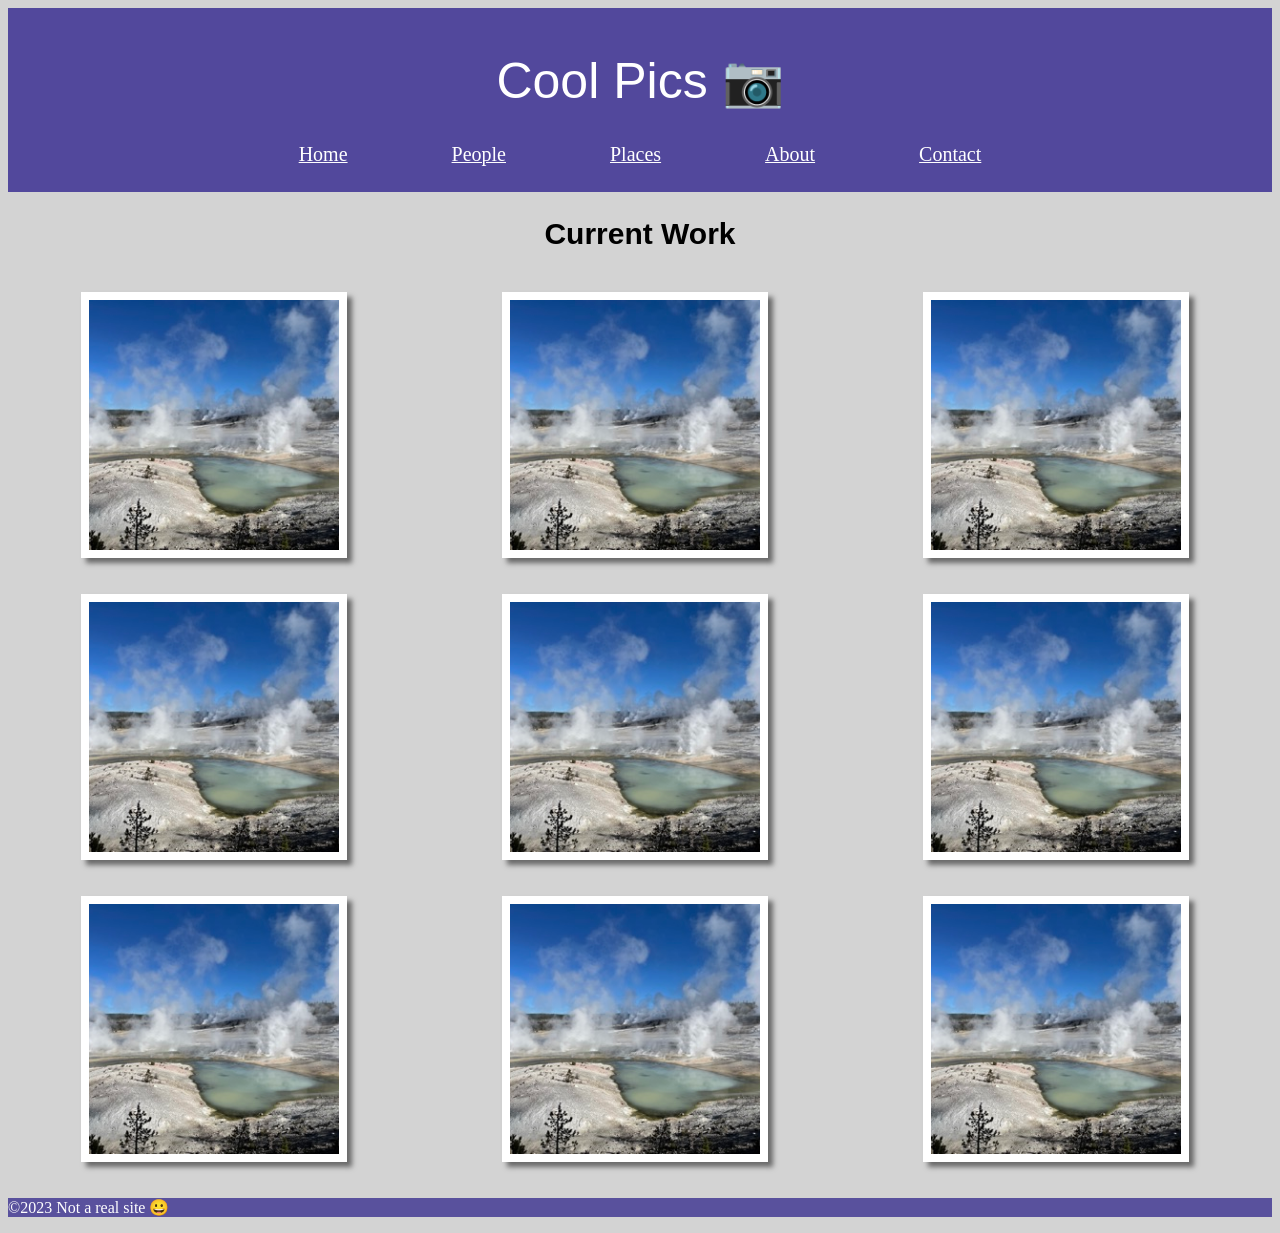
<file: coolpics/index.html>
<!DOCTYPE html>
<html lang="en">
  <head>
    <meta charset="UTF-8" />
    <meta name="viewport" content="width=device-width, initial-scale=1.0" />
    <title>Cool Pics</title>
    <meta name="author" content="Landon Edwards"/>
    <meta name="description" content="This is a page that will act as a photography gallery."/>
    <link rel="stylesheet" href="coolpics.css" />
    <script src="coolpics.js" defer></script>
  </head>
  
  <body>
    <header>
        <h1>Cool Pics 📷</h1>
        <button class="menu-button">Menu</button>
        <nav class="menu">
            <ul>
                <li><a href="">Home</a></li>
                <li><a href="">People</a></li>
                <li><a href="">Places</a></li>
                <li><a href="">About</a></li>
                <li><a href="">Contact</a></li>
            </ul>
        </nav>
    </header>
    <main>
        <h2>Current Work</h2>

        <section class="gallery">
            <figure>
                <img src="norris-sm.jpeg" alt="picture">
            </figure>

            <figure>
                <img src="norris-sm.jpeg" alt="picture">
            </figure>

            <figure>
                <img src="norris-sm.jpeg" alt="picture">
            </figure>

            <figure>
                <img src="norris-sm.jpeg" alt="picture">
            </figure>

            <figure>
                <img src="norris-sm.jpeg" alt="picture">
            </figure>

            <figure>
                <img src="norris-sm.jpeg" alt="picture">
            </figure>

            <figure>
                <img src="norris-sm.jpeg" alt="picture">
            </figure>

            <figure>
                <img src="norris-sm.jpeg" alt="picture">
            </figure>

            <figure>
                <img src="norris-sm.jpeg" alt="picture">
            </figure>
        </section>
    </main>
    <footer>
        <p>©2023 Not a real site 😀</p>
    </footer>
  </body>
</html>
</file>
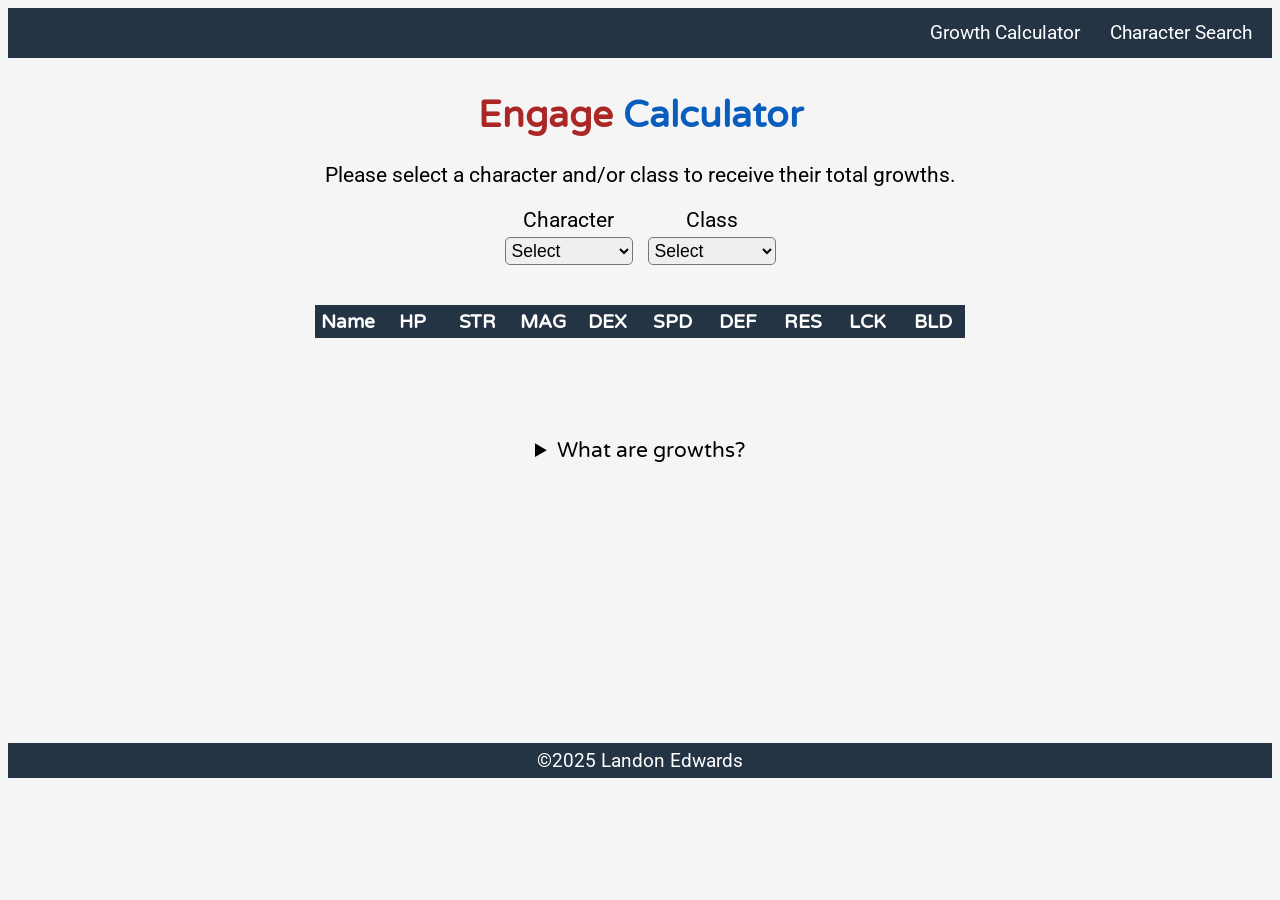
<file: engagecalc/index.html>
<!DOCTYPE html>
<html lang="en">
  <head>
    <meta charset="UTF-8" />
    <meta name="viewport" content="width=device-width, initial-scale=1.0" />
    <title>Engage Growth Calculator</title>
    <meta name="author" content="Landon Edwards" />
    <meta
      name="description"
      content="This page will help you calculate the growths of your chosen character and class in the game, Fire Emblem Engage."
    />
    <link rel="icon" href="images/engraving-imgs/engrave-lyn.png" />
    <link rel="stylesheet" href="styles/engage.css" />
    <script src="engage.js" defer></script>
  </head>
  <body>
    <header>
      <div class="menuButtonContainer">
        <button class="menuButton">Menu</button>
      </div>
      <nav>
        <ul class="mainNav">
          <li><a href="index.html">Growth Calculator</a></li>
          <li><a href="charsearch.html">Character Search</a></li>
        </ul>
      </nav>
    </header>

    <main>
      <h1>
        <span class="redText">Engage</span>
        <span class="blueText">Calculator</span>
      </h1>

      <p class="instructions">
        Please select a character and/or class to receive their total growths.
      </p>

      <div class="dropdownContainer">
        <div class="characterDropdown">
          <label for="charSelect">Character</label>
          <select id="charSelect" name="charSelect">
            <option value="">Select</option>
          </select>
        </div>

        <div class="classDropdown">
          <label for="classSelect">Class</label>
          <select id="classSelect" name="classSelect">
            <option value="">Select</option>
          </select>
        </div>
      </div>

      <div class="weaponSection">
        <div class="weaponContainer"></div>
      </div>

      <div class="tableContainer">
        <table>
          <thead>
            <tr>
              <th>Name</th>
              <th>HP</th>
              <th>STR</th>
              <th>MAG</th>
              <th>DEX</th>
              <th>SPD</th>
              <th>DEF</th>
              <th>RES</th>
              <th>LCK</th>
              <th>BLD</th>
            </tr>
          </thead>
          <tbody class="growths"></tbody>
        </table>
      </div>

      <div class="infoParagraph">
        <details>
          <summary>What are growths?</summary>
          <p class="growthDescription">
            Each character has a chance to increase one of their stats when they
            level up; this is called a growth. Classes also have their own
            respective growths. These are added to a character's base growths if
            they belong to that class. This calculator will help you determine
            what classes to put your units into. Generally speaking, a growth of
            over 50% in a key stat (such as STR/MAG, DEF/RES, or SPD) is
            considered to be good. A 50% growth in a stat means that, on
            average, the character will increase that stat by one every two
            level ups. However, key stats vary based on the class and its role
            in your army.
          </p>
        </details>
      </div>
    </main>

    <footer>
      <div class="footerContainer">
        <p>©2025 Landon Edwards</p>
      </div>
    </footer>
  </body>
</html>
</file>
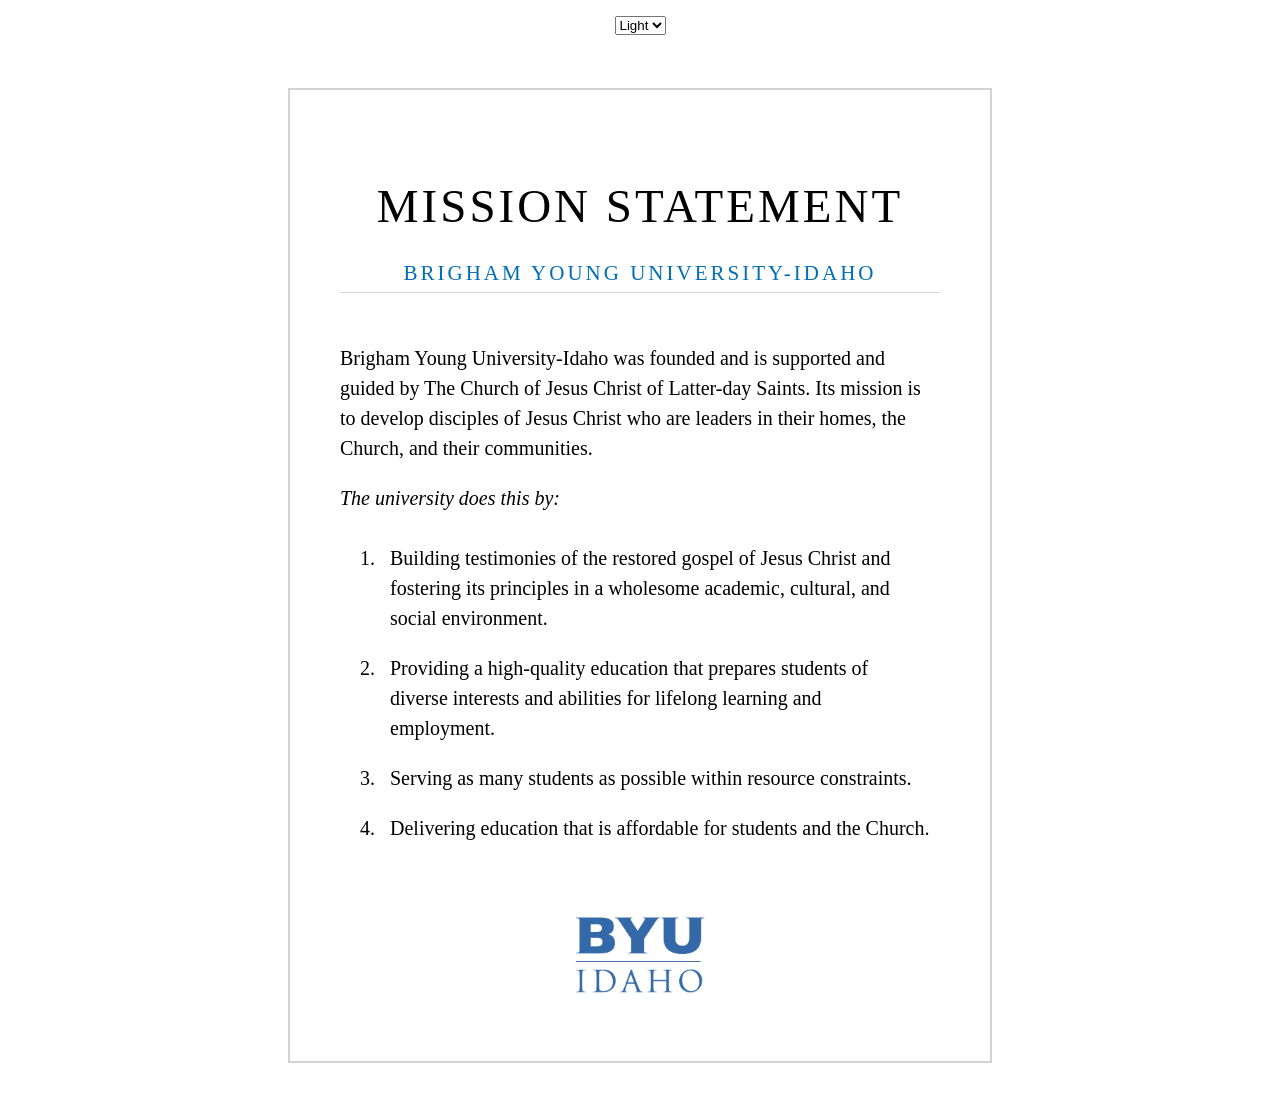
<file: mission/index.html>
<!DOCTYPE html>
<html lang="en">

<head>
    <meta charset="UTF-8">
    <meta name="viewport" content="width=device-width, initial-scale=1.0">
    <title>Mission Statement</title>
    <meta name="author" content="Landon Edwards">
    <meta name="description" content="This is an attempt to model the presentation of BYUI's Mission Statement.">
    <link rel="stylesheet" href="mission-styles/styles.css">
    <script src="mission.js" defer></script>
</head>

<body>
    <select>
        <option value="light">Light</option>
        <option value="dark">Dark</option>
    </select>
    <div class="body-content">
        <header>
            <h1>MISSION STATEMENT</h1>
            <h2>BRIGHAM YOUNG UNIVERSITY-IDAHO<h2>
        </header>
        <main>

            <div class="main-p">
                <p>
                    Brigham Young University-Idaho was founded and is supported and guided by The Church of Jesus Christ
                    of Latter-day Saints. Its mission is to develop disciples of Jesus Christ who are leaders in their
                    homes, the Church, and their communities.
                </p>

                <p>
                    <em>The university does this by:</em>
                </p>
            </div>

            <ol>
                <li>
                    Building testimonies of the restored gospel of Jesus Christ and fostering its principles in a
                    wholesome
                    academic, cultural, and social environment.
                </li>

                <li>
                    Providing a high-quality education that prepares students of
                    diverse interests and abilities for lifelong learning and employment.
                </li>

                <li>
                    Serving as many students as possible within resource constraints.
                </li>

                <li>
                    Delivering education that is affordable for students and the Church.
                </li>
            </ol>
        </main>
        <footer>
            <img src="byui-logo_blue.webp" alt="BYUI logo" class="logo" />
        </footer>
    </div>
</body>

</html>
</file>
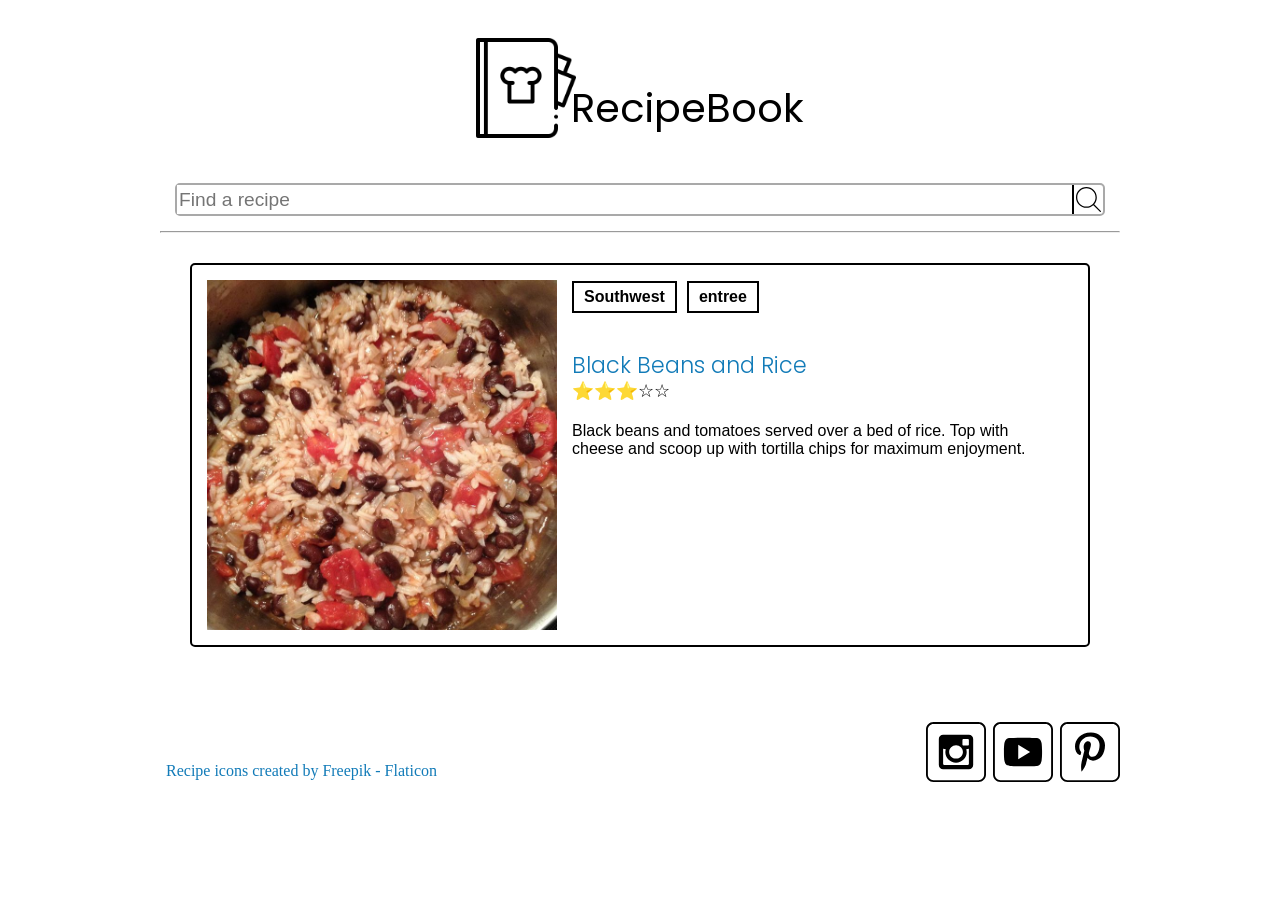
<file: recipes/index.html>
<!DOCTYPE html>
<html lang="en">
  <head>
    <meta charset="UTF-8" />
    <meta name="viewport" content="width=device-width, initial-scale=1.0" />
    <title>Recipe Book</title>
    <meta name="author" content="Landon Edwards" />
    <meta name="description" content="This is a page for recipes." />
    <link rel="icon" href="favicon.png" />
    <link rel="stylesheet" href="recipes.css" />
    <script src="main.js" defer></script>
    <meta property="og:title" content="Recipe Book" />
    <meta property="og:type" content="website" />
    <meta property="og:description" content="This is a page for recipes." />
    <meta property="og:image" content="images/apple-crisp.jpg" />
    <meta
      property="og:url"
      content="https://landonedwards.github.io/wdd131/recipes/"
    />
    <meta name="twitter:card" content="summary_large_image" />
  </head>
  <body>
    <div class="body-container">
      <header>
        <div class="title">
          <img src="images/recipe-book.png" alt="recipe book" />
          <h1>RecipeBook</h1>
        </div>
      </header>
      <main>
        <form action="#" method="post" id="rb">
          <div class="searchContainer">
            <label for="searchBox">Search</label>
            <input
              id="searchBox"
              name="user-search"
              type="text"
              placeholder="Find a recipe"
            />
            <img src="images/search.svg" alt="search icon" id="search-icon" />
          </div>
        </form>

        <hr />

        <div class="recipe">
          <!-- <img src="images/apple-crisp.jpg" alt="image of an apple crisp" />

          <div class="recipe-details">
            <p class="tags">dessert</p>

            <h2 class="recipe-name">Apple Crisp</h2>

            <span
              class="rating"
              role="img"
              aria-label="Rating: 4 out of 5 stars"
            >
              <span aria-hidden="true" class="icon-star">⭐</span>
              <span aria-hidden="true" class="icon-star">⭐</span>
              <span aria-hidden="true" class="icon-star">⭐</span>
              <span aria-hidden="true" class="icon-star-empty">⭐</span>
              <span aria-hidden="true" class="icon-star-empty">☆</span>
            </span>

            <p class="recipe-description">
              This apple crisp recipe is a simple yet delicious fall dessert
              that's great served warm with vanilla ice cream.
            </p> 
          </div> -->
        </div>
      </main>
      <footer>
        <div class="links">
          <div class="social">
            <!-- Social media icons provided under CC from https://www.iconfinder.com/AlfredoCreates  -->
            <a href="#"
              ><img src="images/instagram_icon.svg" alt="instagram icon"
            /></a>
            <a href="#"
              ><img src="images/youtube_icon.svg" alt="youtube icon"
            /></a>
            <a href="#"
              ><img src="images/pinterest_icon.svg" alt="pinterest icon"
            /></a>
          </div>

          <div class="flaticon">
            <a
              href="https://www.flaticon.com/free-icons/recipe"
              title="recipe icons"
              >Recipe icons created by Freepik - Flaticon</a
            >
          </div>
        </div>
      </footer>
    </div>
  </body>
</html>
</file>
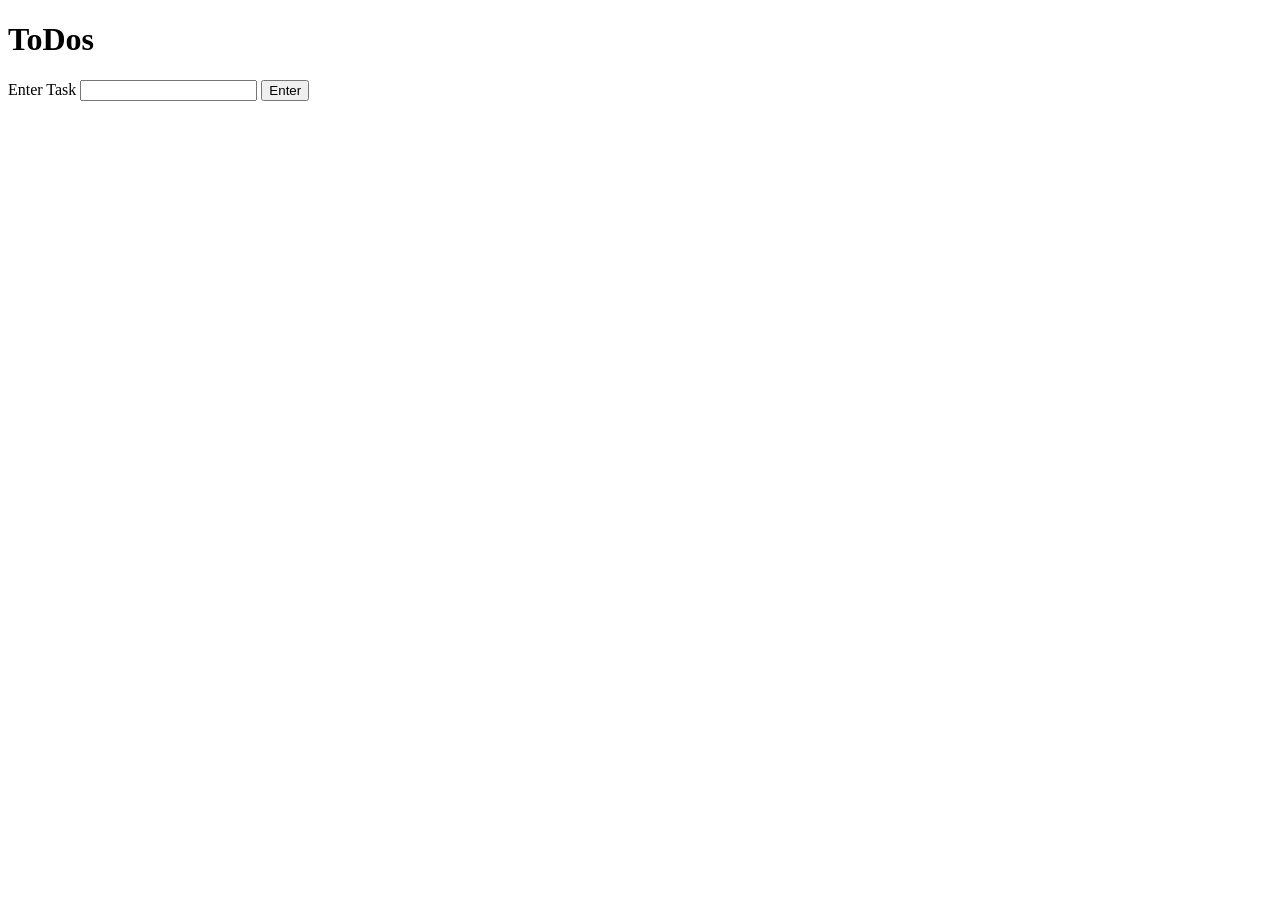
<file: events.html>
<!-- events.html -->
<!DOCTYPE html>
<html lang="en">
  <head>
    <meta charset="UTF-8" />
    <meta http-equiv="X-UA-Compatible" content="IE=edge" />
    <meta name="viewport" content="width=device-width, initial-scale=1.0" />
    <title>Events practice: ToDos</title>
    <style>
      .todos {
        width: 300px;
      }
      .todos > li {
        display: flex;
        justify-content: space-between;
        align-items: center;
        border: 1px solid;
        padding: 0.5em;
      }
      .todos p {
        margin: 0;
      }
      .todos span {
        cursor: pointer;
      }
      .strike {
        text-decoration: line-through;
        color: gray;
      }
    </style>
  </head>
  <body>
    <h1>ToDos</h1>
    <section>
      <label for="todo">Enter Task</label>
      <input name="todo" id="todo" />
      <button id="submitTask">Enter</button>
    </section>
    <ul id="todoList" class="todos"></ul>
    <script src="events.js"></script>
  </body>
</html>
</file>
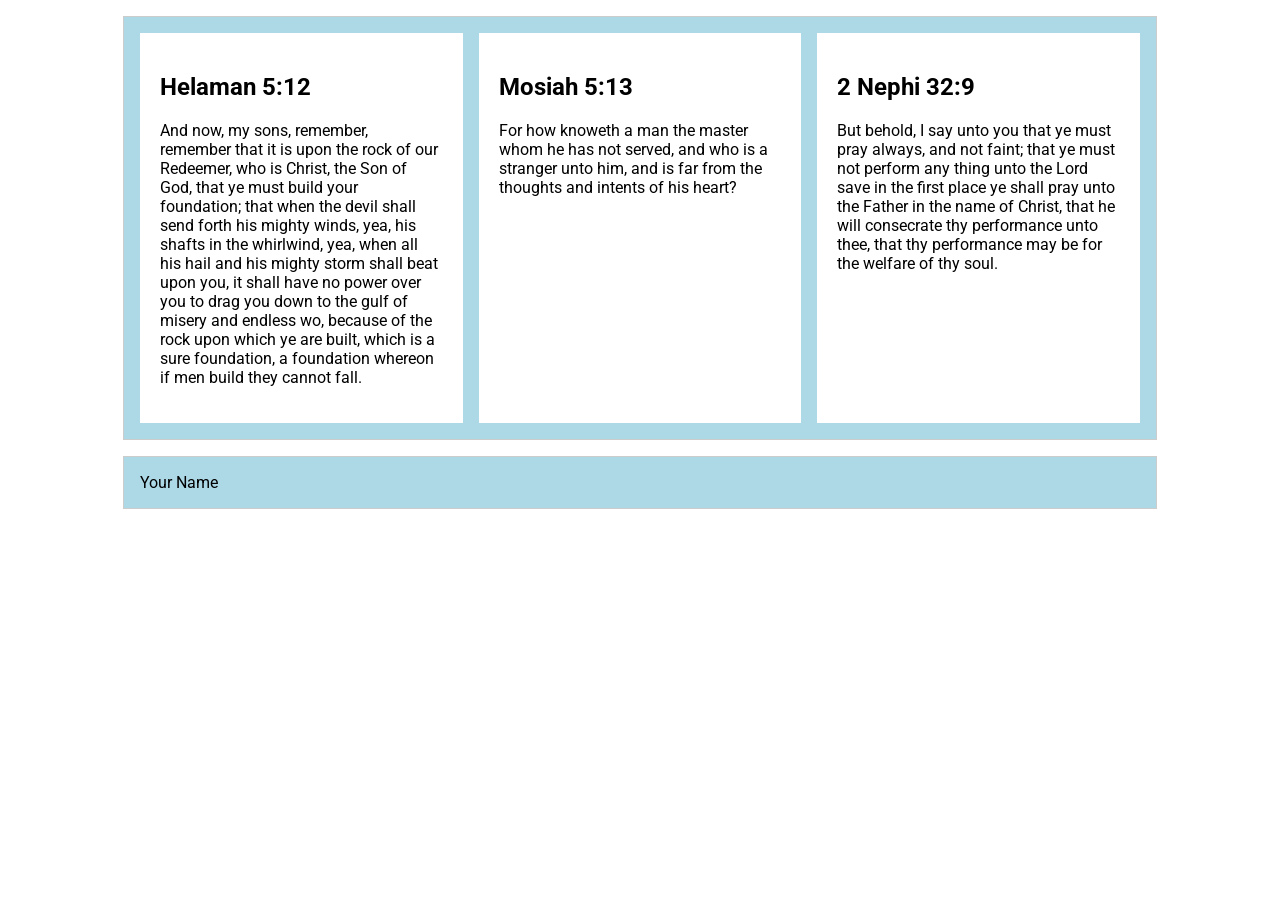
<file: w03-ponder.html>
<!DOCTYPE html>
<html lang="en">
  <head>
    <meta charset="UTF-8" />
    <meta name="viewport" content="width=device-width, initial-scale=1.0" />
    <title>Media Queries</title>
    <link href="media-query.css" rel="stylesheet" />
  </head>
  <body>
    <header>
      <h1>Media Query Example</h1>
    </header>
    <main>
      <section>
        <h2>Helaman 5:12</h2>
        <p>
          And now, my sons, remember, remember that it is upon the rock of our
          Redeemer, who is Christ, the Son of God, that ye must build your
          foundation; that when the devil shall send forth his mighty winds,
          yea, his shafts in the whirlwind, yea, when all his hail and his
          mighty storm shall beat upon you, it shall have no power over you to
          drag you down to the gulf of misery and endless wo, because of the
          rock upon which ye are built, which is a sure foundation, a foundation
          whereon if men build they cannot fall.
        </p>
      </section>
      <section>
        <h2>Mosiah 5:13</h2>
        <p>
          For how knoweth a man the master whom he has not served, and who is a
          stranger unto him, and is far from the thoughts and intents of his
          heart?
        </p>
      </section>
      <section>
        <h2>2 Nephi 32:9</h2>
        <p>
          But behold, I say unto you that ye must pray always, and not faint;
          that ye must not perform any thing unto the Lord save in the first
          place ye shall pray unto the Father in the name of Christ, that he
          will consecrate thy performance unto thee, that thy performance may be
          for the welfare of thy soul.
        </p>
      </section>
    </main>
    <footer>Your Name</footer>
  </body>
</html>
</file>
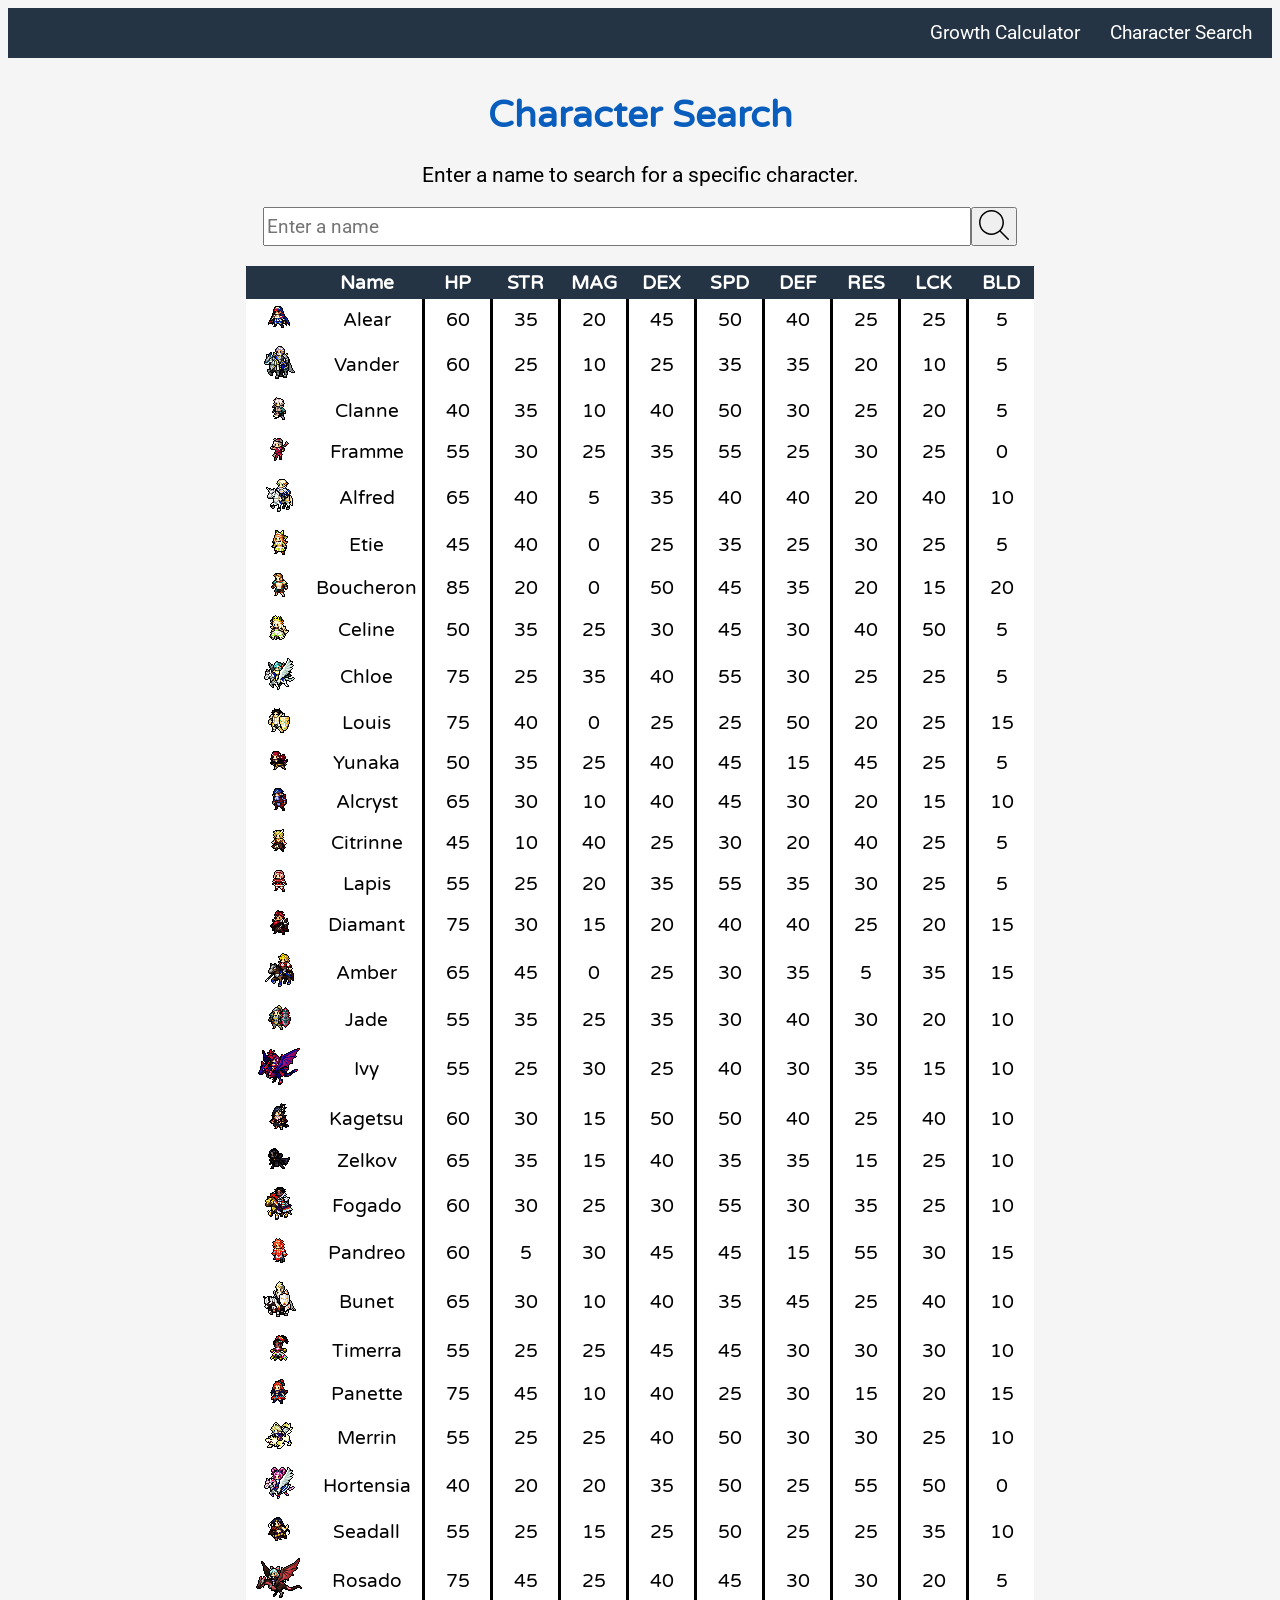
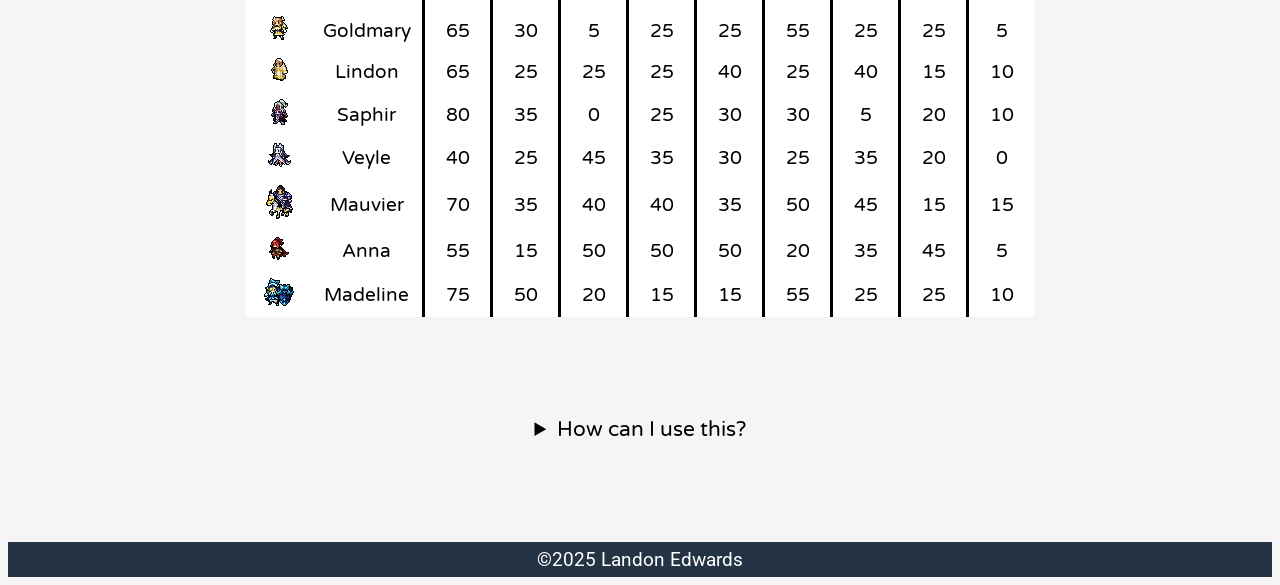
<file: engagecalc/charsearch.html>
<!DOCTYPE html>
<html lang="en">
  <head>
    <meta charset="UTF-8" />
    <meta name="viewport" content="width=device-width, initial-scale=1.0" />
    <title>Engage Character Search</title>
    <meta name="author" content="Landon Edwards" />
    <meta
      name="description"
      content="This page allows you to search for any playable character in Fire Emblem Engage."
    />
    <link rel="icon" href="images/engraving-imgs/engrave-leif.png" />
    <link rel="stylesheet" href="styles/engage.css" />
    <script src="engage.js" defer></script>
  </head>
  <body>
    <header>
      <div class="menuButtonContainer">
        <button class="menuButton">Menu</button>
      </div>
      <nav>
        <ul class="mainNav">
          <li><a href="index.html">Growth Calculator</a></li>
          <li><a href="charsearch.html">Character Search</a></li>
        </ul>
      </nav>
    </header>

    <main>
      <h1><span class="blueText">Character Search</span></h1>
      <p class="searchInstructions">
        Enter a name to search for a specific character.
      </p>

      <div class="searchContainer">
        <label for="searchBox"></label>
        <input
          id="searchBox"
          name="user-search"
          type="text"
          placeholder="Enter a name"
        />
        <button>
          <img src="images/search.svg" alt="search icon" id="searchIcon" />
        </button>
      </div>

      <div class="tableContainer">
        <table>
          <thead>
            <tr>
              <th></th>
              <th>Name</th>
              <th>HP</th>
              <th>STR</th>
              <th>MAG</th>
              <th>DEX</th>
              <th>SPD</th>
              <th>DEF</th>
              <th>RES</th>
              <th>LCK</th>
              <th>BLD</th>
            </tr>
          </thead>
          <tbody class="growths"></tbody>
        </table>
      </div>

      <div class="infoParagraph">
        <details>
          <summary>How can I use this?</summary>
          <p class="searchDescription">
            You can use this page to view and search for any of the playable characters in Fire Emblem Engage. 
            Even if you don't know their whole name, other characters will automatically be filtered out 
            as you add letters to your search. Characters are returned in alphabetical order. On the far 
            left is each character's unique sprite as it appears in-game.
          </p>
        </details>
    </main>
    <footer>
      <div class="footerSearchContainer">
        <p>©2025 Landon Edwards</p>
      </div>
    </footer>
  </body>
</html>
</file>
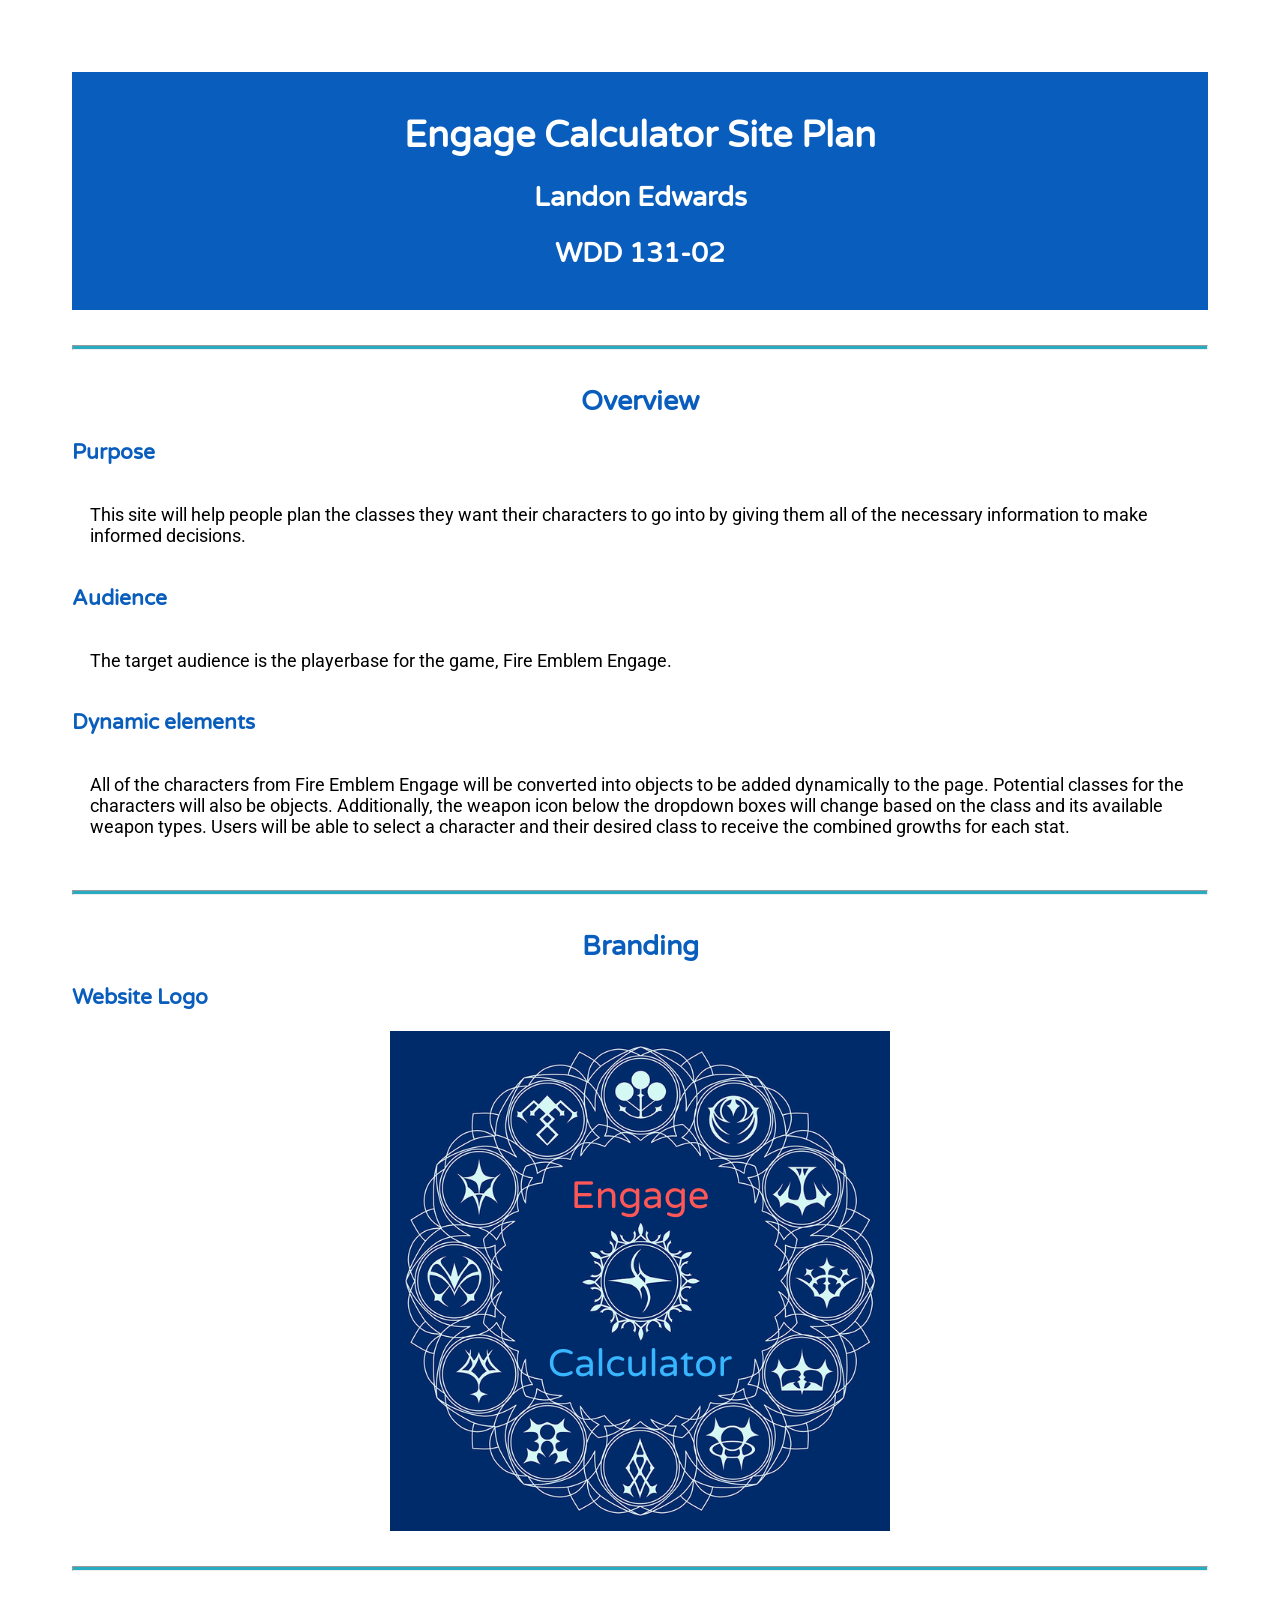
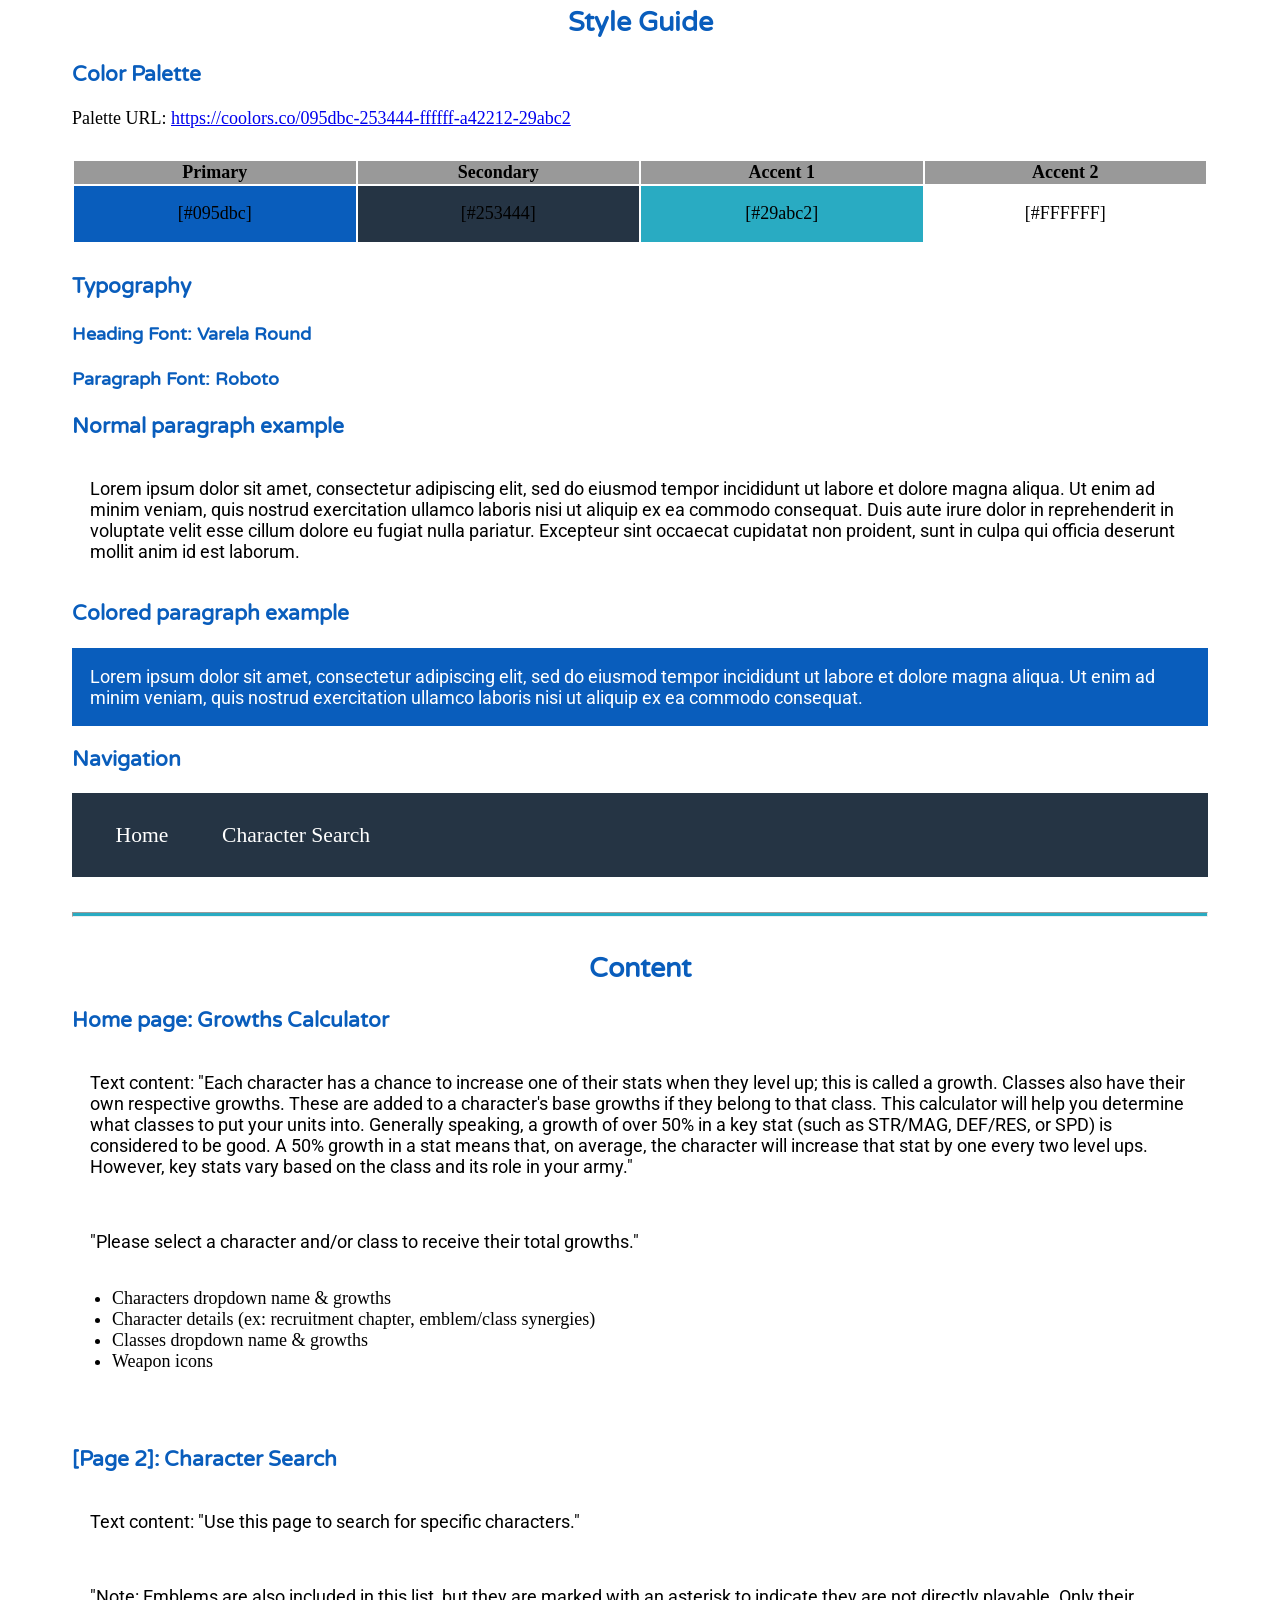
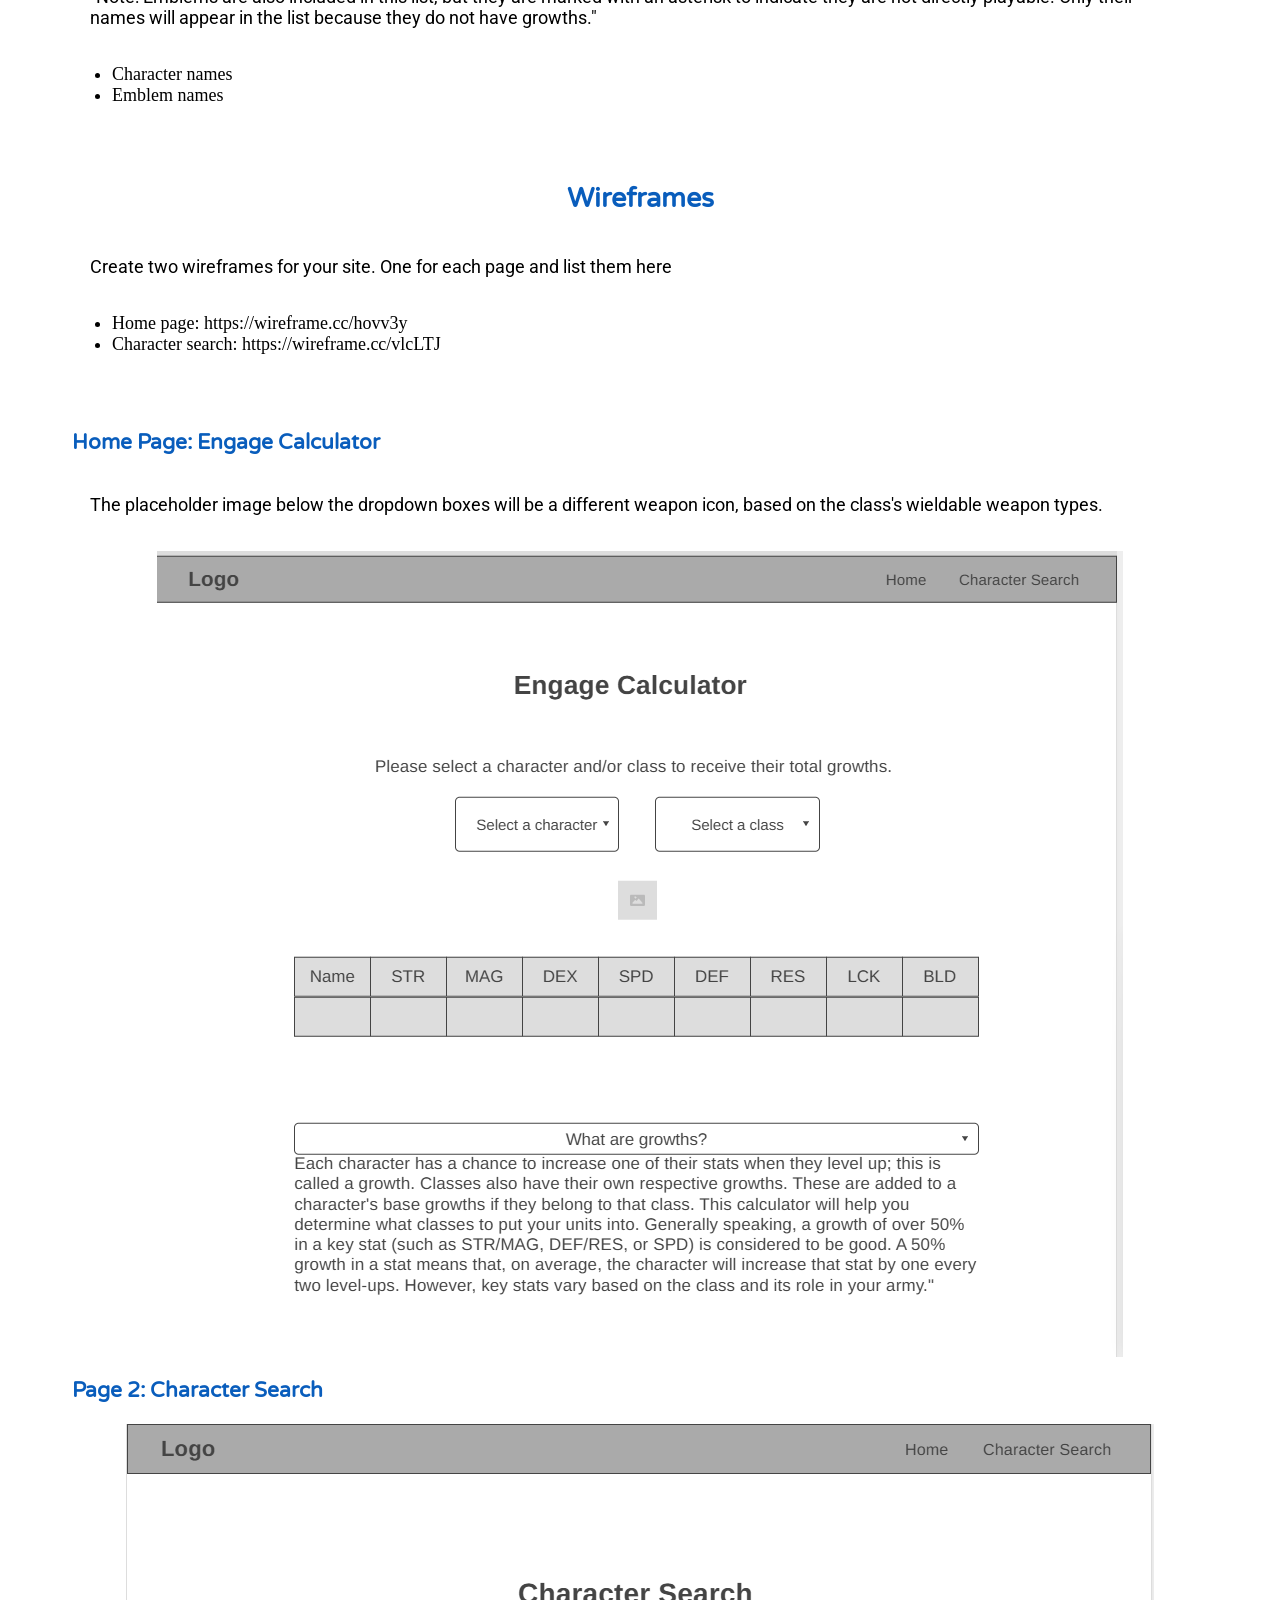
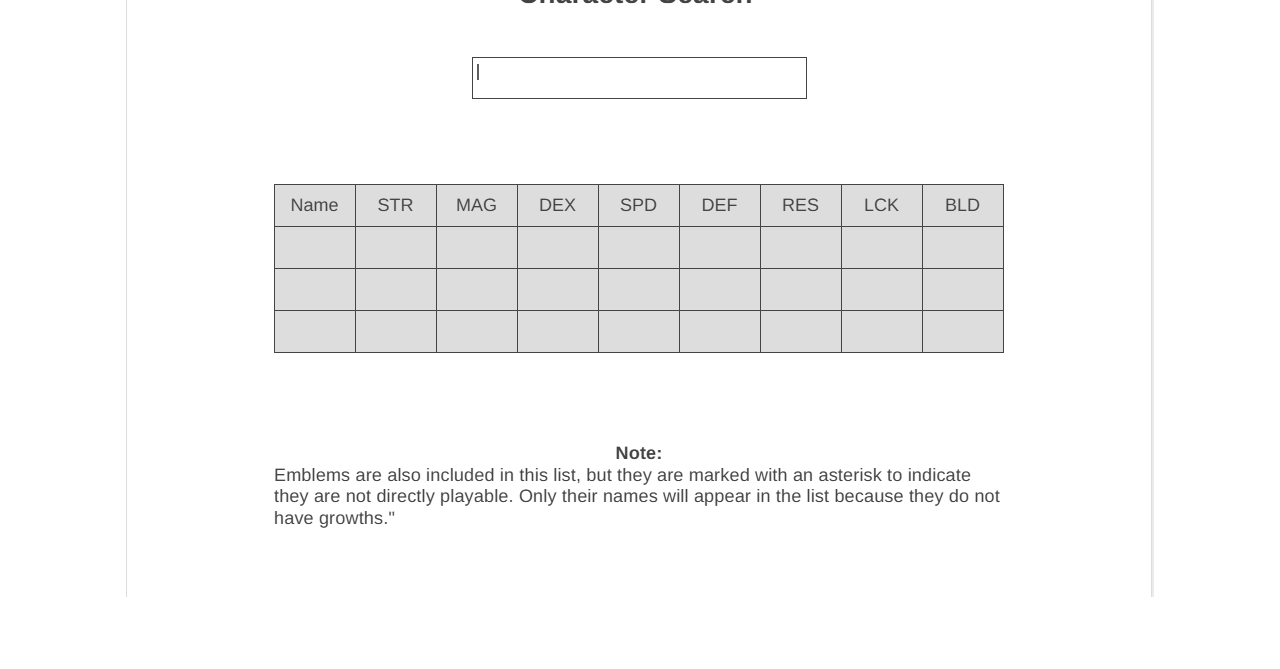
<file: engagecalc/site-plan.html>
<!DOCTYPE html>
<html lang="en-us">
  <head>
    <meta charset="utf-8" />
    <title>Site Plan</title>
    <link type="text/css" rel="stylesheet" href="styles/site-plan.css" />
  </head>

  <body>
    <header>
      <h1>Engage Calculator Site Plan</h1>
      <h2>Landon Edwards</h2>
      <h2>WDD 131-02</h2>
      <!-- In the header above, add the name or your site, your name and class number. For example if you are in section 3 you would put WDD 131.03 -->
    </header>
    <main>
      <!-- ------------------------Steps 2-3------------------------------ -->
      <hr />
      <h2>Overview</h2>
      <h3>Purpose</h3>
      <p>
        This site will help people plan the classes they want their characters
        to go into by giving them all of the necessary information to make
        informed decisions.
      </p>

      <h3>Audience</h3>
      <p>
        The target audience is the playerbase for the game, Fire Emblem Engage.
      </p>

      <h3>Dynamic elements</h3>
      <p>
        All of the characters from Fire Emblem Engage will be converted into
        objects to be added dynamically to the page. Potential classes for the
        characters will also be objects. Additionally, the weapon icon below the 
        dropdown boxes will change based on the class and its available weapon types.
        Users will be able to select a character and their desired class to receive 
        the combined growths for each stat.
      </p>

      <hr />
      <h2>Branding</h2>
      <h3>Website Logo</h3>
      <img src="images/engage-logo.png" alt="Logo image" />
      <hr />
      <h2>Style Guide</h2>

      <!-- ------------------------Steps 4-8------------------------------ -->

      <h3>Color Palette</h3>
      <!--  The colors you choose for a website are one of the most important decisions you will make. Follow the instructions on the activity in iLearn then return and replace the color codes below with the hex color codes (the 6 digit numbers that show at the bottom of each color) for the colors you have chosen below.  You should have at least 2 colors but do not have to fill in all 4 if you do not need them.  -->

      <!-- Copy and paste the URL to your finished palette below Make sure to paste it into both spots -->
      Palette URL:
      <a
        href="https://coolors.co/095dbc-253444-ffffff-a42212-29abc2"
        target="_blank"
        >https://coolors.co/095dbc-253444-ffffff-a42212-29abc2</a
      >

      <table class="colors">
        <tbody>
          <tr>
            <th>Primary</th>
            <th>Secondary</th>
            <th>Accent 1</th>
            <th>Accent 2</th>
          </tr>
          <!-- Replace the numbers in the boxes below with your hex color codes. Then switch to the site-plan.css file and change your colors there as well. -->
          <tr>
            <td class="primary">[#095dbc]</td>
            <td class="secondary">[#253444]</td>
            <td class="accent1">[#29abc2]</td>
            <td class="accent2">[#FFFFFF]</td>
          </tr>
        </tbody>
      </table>

      <!-- ------------------------Step 9------------------------------ -->

      <h3>Typography</h3>
      <!-- Choose a font for your paragraphs (body copy) and headlines. What font(s) have you chosen? Why did you choose what you did?  Make sure to review the list of web safe fonts at W3Schools.org as a starting point.  Think also about which of your colors above you might use for background and font colors. -->

      <h4>
        Heading Font: Varela Round
      </h4>
      <h4>
        Paragraph Font: Roboto
      </h4>
      <h3>Normal paragraph example</h3>
      <p>
        Lorem ipsum dolor sit amet, consectetur adipiscing elit, sed do eiusmod
        tempor incididunt ut labore et dolore magna aliqua. Ut enim ad minim
        veniam, quis nostrud exercitation ullamco laboris nisi ut aliquip ex ea
        commodo consequat. Duis aute irure dolor in reprehenderit in voluptate
        velit esse cillum dolore eu fugiat nulla pariatur. Excepteur sint
        occaecat cupidatat non proident, sunt in culpa qui officia deserunt
        mollit anim id est laborum.
      </p>
      <h3>Colored paragraph example</h3>
      <p class="colored">
        Lorem ipsum dolor sit amet, consectetur adipiscing elit, sed do eiusmod
        tempor incididunt ut labore et dolore magna aliqua. Ut enim ad minim
        veniam, quis nostrud exercitation ullamco laboris nisi ut aliquip ex ea
        commodo consequat.
      </p>

      <!-- ------------------------Step 10------------------------------ -->

      <h3>Navigation</h3>
      <!-- Think about how you want your navigation bar to look. In the site-plan.css file change the colors to your colors to get the look you desire. -->
      <nav>
        <a href="#">Home</a>
        <a href="#">Character Search</a>
      </nav>
      <hr />

      <h2>Content</h2>
      <h3>Home page: Growths Calculator</h3>
      <p>
        Text content: "Each character has a chance to increase one of their stats when they level up; this is called a growth.
        Classes also have their own respective growths. These are added to a character's base growths if they belong to that class.
        This calculator will help you determine what classes to put your units into. Generally speaking, a growth of over 50% in a key stat 
        (such as STR/MAG, DEF/RES, or SPD) is considered to be good. A 50% growth in a stat means that, on average, the character will increase that 
        stat by one every two level ups. However, key stats vary based on the class and its role in your army."
        <p>"Please select a character and/or class to receive their total growths."</p>
        <ul>
          <li>Characters dropdown name & growths</li>
          <li>Character details (ex: recruitment chapter, emblem/class synergies)</li>
          <li>Classes dropdown name & growths</li>
          <li>Weapon icons</li>
        </ul>
      </p>
      <h3>[Page 2]: Character Search</h3>
      <p>
        Text content: "Use this page to search for specific characters."
        <p>"Note: Emblems are also included in this list, but they are marked with an asterisk to indicate they are not directly 
          playable. Only their names will appear in the list because they do not have growths."</p>
        <ul>
          <li>Character names</li>
          <li>Emblem names</li>
        </ul>
      </p>
      <h2>Wireframes</h2>
      <p>
        Create two wireframes for your site. One for each page and list them
        here 
        <ul>
          <li>Home page: https://wireframe.cc/hovv3y</li>
          <li>Character search: https://wireframe.cc/vlcLTJ</li>
        </ul>
      </p>

      <h3>Home Page: Engage Calculator</h3>
      <p>
        The placeholder image below the dropdown boxes will be a different weapon icon, based on the class's wieldable weapon types.
      </p>
      <img src="images/home-wireframe.png" alt="home page wireframe" />

      <h3>Page 2: Character Search</h3>
      <img src="images/character-search-wireframe.png" alt="page 2 wireframe" />
    </main>
  </body>
</html>
</file>
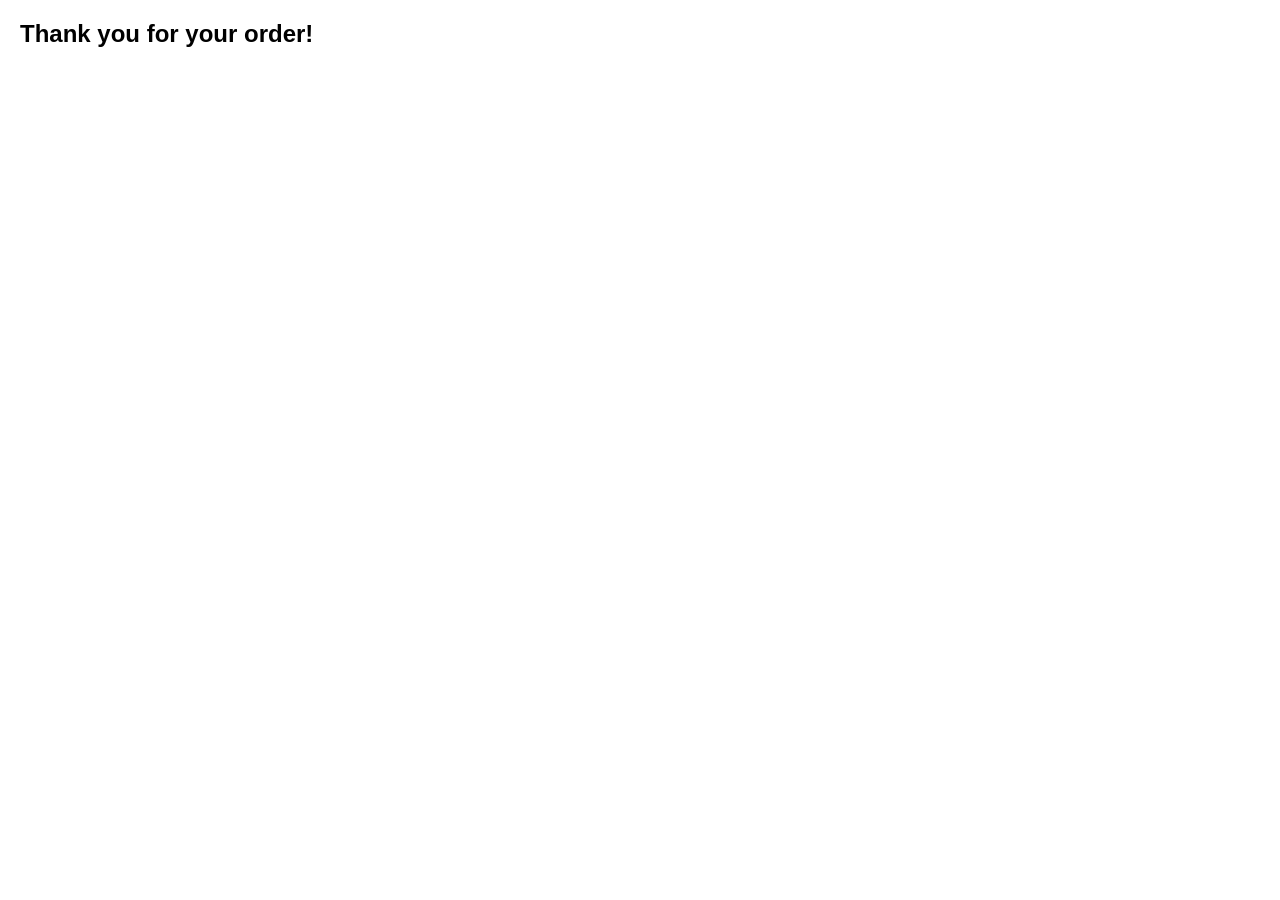
<file: form-practice/completed.html>
<!-- completed.html -->
<!DOCTYPE html>
<html lang="en">
  <head>
    <meta charset="UTF-8" />
    <meta name="viewport" content="width=device-width, initial-scale=1.0" />
    <title>Order Complete</title>
    <link rel="stylesheet" href="form-demo.css" />
  </head>
  <body>
    <h2>Thank you for your order!</h2>
  </body>
</html>
</file>
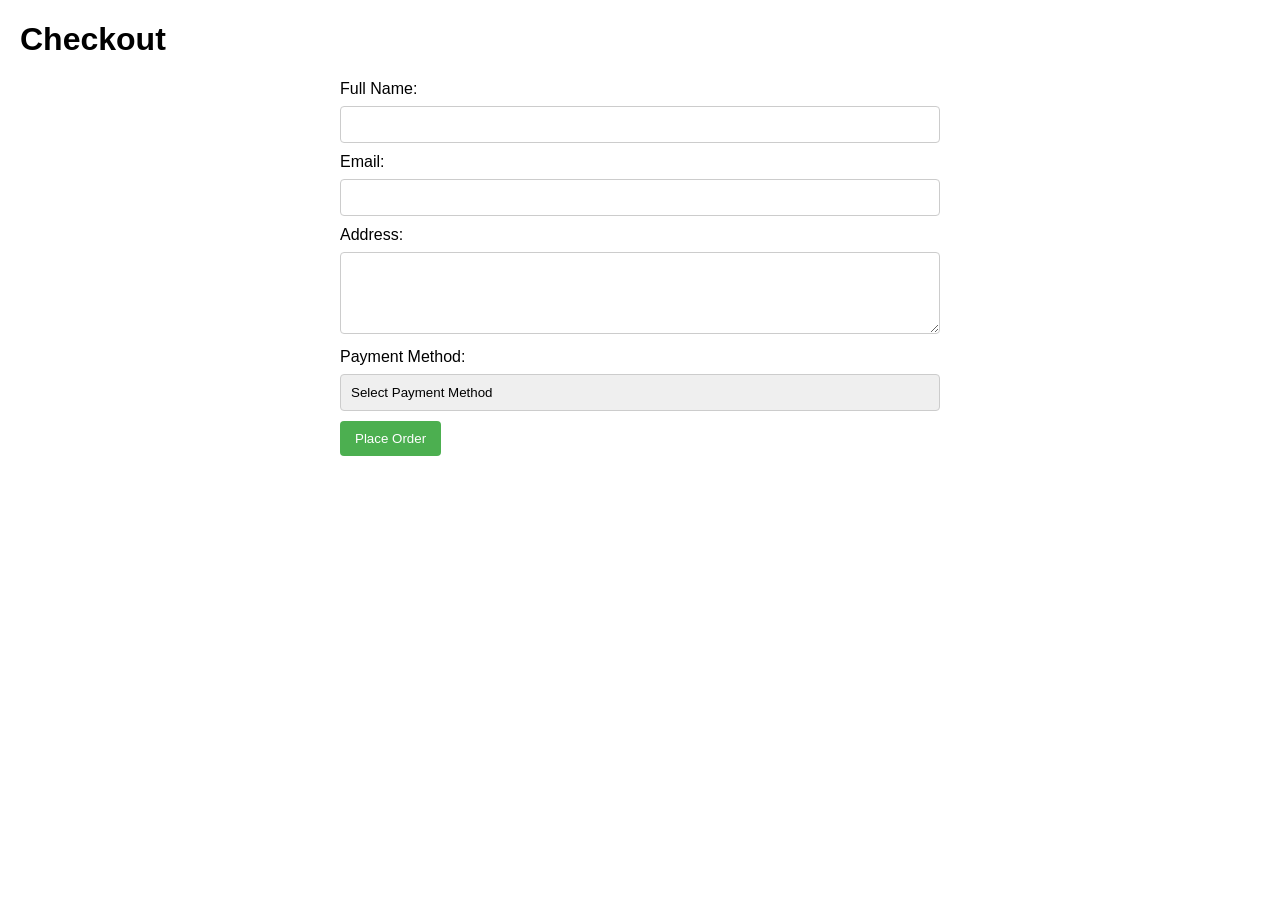
<file: form-practice/form-demo.html>
<!-- form-demo.html -->
<!DOCTYPE html>
<html lang="en">
  <head>
    <meta charset="UTF-8" />
    <meta name="viewport" content="width=device-width, initial-scale=1.0" />
    <title>Checkout Form</title>
    <link rel="icon" href="favicon.png">  <!-- REFERENCE THIS LINE -->
    <link rel="stylesheet" href="form-demo.css" />
    <script src="form-demo.js" defer></script>
  </head>
  <body>
    <header><h1>Checkout</h1></header>
    <main>
      <section class="errors"></section>
      <form id="checkoutForm" action="completed.html" method="get">

        <label for="fullName">Full Name:</label>
        <input type="text" id="fullName" name="fullName" required>

        <label for="email">Email:</label>
        <input type="email" id="email" name="email" required>

        <label for="address">Address:</label>
        <textarea id="address" name="address" rows="4" required></textarea>

        <label for="paymentMethod">Payment Method:</label>
        <select id="paymentMethod" name="paymentMethod" required>
            <option value="">Select Payment Method</option>
            <option value="creditCard">Credit Card</option>
            <option value="paypal">PayPal</option>
        </select>

        <!-- Container for credit card details -->
        <p id="creditCardNumberContainer" class="hide">
            <label for="creditCardNumber">Credit Card Number:</label>
            <input
            type="text"
            id="creditCardNumber"
            name="creditCardNumber"
            pattern="[0-9]{16}"
            placeholder="Enter 16 digits"
            required
            />
        </p>

        <!-- Container for PayPal details -->
        <p id="paypalUsernameContainer" class="hide">
            <label for="paypalUsername">PayPal Username:</label>
            <input
            type="text"
            id="paypalUsername"
            name="paypalUsername"
            placeholder="Enter PayPal username"
            required
            />
        </p>

        <button type="submit">Place Order</button>

      </form>
    </main>
  </body>
</html>
</file>
<file: coolpics/coolpics.css>
@import url("https://fonts.googleapis.com/css2?family=Mooli&display=swap");

:root {
    --primary-color: #52489c;
    --secondary-color: #59c3c3;
    --accent-color: #f45b69;
    --text-dark: #333;
    --text-light: #ebebeb;
    --primary-font: Arial, Helvetica,sans-serif;
    --secondary-font: Mooli, san-serif;
    }

header {
    background-color: var(--primary-color);
    color: white;
    text-align: center;
    padding: 10px;
}

.menu-button {
    background-color: var(--primary-color);
    color: white;
    border: none;
    font-size: 24px;
}

.menu {
    margin: 0 auto;
    text-align: center;
}

.menu ul {
    list-style: none;
    padding: 0;
}

.menu li {
    margin: 5px;
    font-size: 20px;
}

.menu a {
    color: white; 
    text-decoration-thickness: 1px;
}

body {
    background-color: lightgray;
    padding: 0;
}

h1, h2 {
    font-family: var(--primary-font);
    text-align: center;
}

h1 {
    font-size: 50px;
    font-weight: 100;
}

h2 {
    font-size: 30px;
    font-weight: bold;
}

.gallery {
    display: grid;
    grid-template-columns: 1fr;
    place-items: center;
}

.gallery img {
    max-width: 100%;
    width: 250px;
    height: 250px;
    object-fit: cover;
    box-shadow: 5px 5px 5px rgba(0, 0, 0, 0.5);
    background-color: white;
    padding: 8px;
}

footer {
    background-color: #59519D;
    color: white;
}

.hide {
    display: none;
}

.modal {
    position: fixed;
    top: 0;
    left: 0;
    bottom: 0;
    right: 0;
    background: rgba(0, 0, 0, 0.75);
    display: flex;
    justify-content: center;
    align-items: center;
    z-index: 10;
    padding: 20px;
}

.modal-content {
    max-width: 90%;
    max-height: 90%;
    display: flex;
    flex-direction: column;
    position: relative;
    margin: 0 auto;
    box-sizing: border-box;
}

.modal button {
    position: absolute;
    top: 120px; 
    right: -30px;
    background-color: transparent;
    border: none;
    color: white;
    font-size: 1.3em;
    padding: 5px 10px;
    z-index: 12;
}

.modal img {
    max-width: 100%;
    height: calc(100vh - 100px);
    object-fit: contain;
    flex-grow: 1;
}

@media screen and (min-width: 700px) and (max-width: 999px) {
    .gallery {
        grid-template-columns: 1fr 1fr;
    }

    .menu {
        display: none;
    }

    .modal button {
        top: -15px;
        right: -35px;
    }
}

@media screen and (min-width: 1000px) {
    .gallery {
        grid-template-columns: 1fr 1fr 1fr;
        /* max-width: 700px;
        place-self: center; */
    }

    .menu-button {
        display: none;
    }

    .menu li {
        display: inline-block;
        margin: 0 50px;
    }

    img {
        margin-right: 10px;
    }

    .modal-content {
        width: 800px;
        max-height: 90vh;
    }

    .modal {
        top: 5%;
        left: 5%;
        bottom: 5%;
        right: 5%;
    }

    .modal img {
        max-height: calc(100vh - 150px);
    }

    .modal button {
        top: -30px;
        right: -30px;
    }
}
</file>
<file: engagecalc/styles/engage.css>
@import url('https://fonts.googleapis.com/css2?family=Varela+Round&family=Roboto&display=swap');

:root {
    /* change the values below to your colors from your palette */
    --primary-color: #095dbc;
    --secondary-color: #253444;
    --accent1-color: #29abc2;
    --accent2-color: #FFFFFF;
    --accent3-color: #ab2725;
    --accent4-color: #4a5777;
    --accent5-color: #174f8a;
  
    /* change the values below to your chosen font(s) */
    --heading-font: "Varela Round", sans-serif;
    --paragraph-font: "Roboto", sans-serif;
  
    /* these colors below should be chosen from among your palette colors above */
    --headline-color-on-white: var(
      --primary-color
    ); /* headlines on a white background */
    --headline-color-on-color: white; /* headlines on a colored background */
    --paragraph-color-on-white: var(
      --primary-color
    ); /* paragraph text on a white background */
    --paragraph-color-on-color: white; /* paragraph text on a colored background */
    --paragraph-background-color: var(--primary-color);
    --nav-link-color: white;
    --nav-background-color: var(--secondary-color);
    --nav-hover-link-color: white;
    --nav-hover-background-color: var(--primary-color);
  }

header, footer {
    background-color: var(--secondary-color);
}

header {
    min-height: 50px; 
}

footer {
    height: 35px;
    color: white;
}

.footerContainer {
    margin-top: 350px;
    display: flex;
    justify-content: center;
    height: 35px;
    align-items: center;
}

.footerSearchContainer {
    margin-top: 100px;
    display: flex;
    justify-content: center;
    height: 35px;
    align-items: center;
}

.redText {
    color: var(--accent3-color);
}

.blueText {
    color: var(--primary-color);
}

body {
    background-color: whitesmoke;
}

table {
    border-collapse: collapse;
}

th, td {
    padding: 5px;
    width: 40px;
    font-family: var(--heading-font);
}

th {
    background-color: var(--secondary-color);
    color: white;
}

td {
    border-left: solid;
    text-align: center;
}

.nameColumn {
    width: fit-content;
    border: none;
}

h1 {
    text-align: center;
    font-family: var(--heading-font);
    margin-top: 35px;
}

p, .mainNav a, label, option {
    font-family: var(--paragraph-font);
}

.instructions {
    margin-top: 25px; /* added this */
    text-align: center;
    font-size: 1.1em;
}

#charSelect, #classSelect {
    width: 128px;
}

select {
    border-radius: 5px;
    padding: 2px;
    font-size: 0.9em;
}

.dropdownContainer {
    display: flex;
    justify-content: center;
    gap: 15px;
}

.characterDropdown, .classDropdown {
    display: flex;
    flex-direction: column;
    text-align: center;
    gap: 5px;
}

.characterDropdown label, .classDropdown label {
    font-size: 1.2em;
}

.tableContainer {
    display: flex;
    justify-content: center;
    margin-top: 20px;
}

.weaponSection {
    display: flex;
    justify-content: center;
    margin-top: 20px;
}

.weaponContainer {
    display: flex;
    justify-content: center;
    gap: 10px;
    width: fit-content;
    background: var(--accent4-color);
    padding: 2px;
}

details {
    display: none;
}

.infoParagraph {
    display: flex;
    justify-content: center;
}

.searchContainer {
    display: flex;
    justify-content: center;
}

.searchRow td {
    background-color: var(--accent2-color);
}

.searchInstructions {
    text-align: center;
    font-size: 1.1em;
}

#searchBox {
    width: 550px;
    font-size: 1em;
    font-family: var(--paragraph-font);
}

#searchIcon {
    width: 25px;
}

.charSprite {
    width: 50px;
    border-left: none;
}

.hide {
    display: none;
}

.menuButton {
    background-color: var(--secondary-color);
    color: white;
    border: none;
    font-size: 1.8em;
    margin-top: 6px;
}

.menuButtonContainer {
    width: 100%;
    height: 100%;
    display: flex;
    justify-content: center;
    align-items: center;
}

.mainNav {
    margin: 0 auto;
    text-align: center;
}

.mainNav {
    list-style: none;
    padding: 5px;
}

.mainNav li {
    margin: 5px;
    font-size: 1.2em;
}

.mainNav li a {
    color: white; 
    text-decoration-thickness: 1px;
}

@media screen and (min-width: 650px) {

    .mainNav {
        display: flex;
        flex-direction: row;
        justify-content: flex-end;
        align-content: center;
        height: 35px;
        margin-top: 3px;
    }
    
    .mainNav li {
        list-style-type: none;
    }
    
    .mainNav a {
        text-decoration: none;
        color: white;
        padding: 13px 10px;
    }
    
    .mainNav a:hover {
        background-color: var(--primary-color);
    }

    .menuButton {
        display: none;
    }
}

@media screen and (min-width: 1000px) {

    .footerContainer {
        margin-top: 280px;
    }

    details {
        display: block;
        margin-top: 100px;
        text-align: center;
        width: 48em;
        font-family: var(--heading-font);
    }

    summary {
        font-size: 1.3em;
    }
    
    summary:hover {
        color: var(--primary-color);
        font-weight: bold;
        font-size: 1.4em;
    }
    
    .growthDescription {
        font-family: var(--heading-font);
        background-color: var(--accent5-color);
        color: white;
        border-radius: 25px;
        border: thin solid var(--accent4-color);
        padding: 10px;
        box-shadow: 3px 3px 3px var(--accent4-color);
        margin-bottom: -180px;
        font-size: 1.1em;
        line-height: 1.3;
    }

    th, td {
        width: 55px;
        font-size: 1.2em;
    }

    h1 {
        font-size: 2.3em;
    }

    .instructions {
        font-size: 1.3em;
    }

    .weaponIcon {
        width: 40px;
    }

    .characterDropdown label, .classDropdown label {
        font-size: 1.3em;
    }

    select {
        font-size: 1.1em;
    }
    
    .searchInstructions {
        text-align: center;
        font-size: 1.3em;
    }
    
    #searchBox {
        width: 700px;
        font-size: 1.2em;
        font-family: var(--paragraph-font);
    }
    
    #searchIcon {
        width: 30px;
    }

    .searchDescription {
        font-family: var(--heading-font);
        background-color: var(--accent5-color);
        color: white;
        border-radius: 25px;
        border: thin solid var(--accent4-color);
        padding: 10px;
        box-shadow: 3px 3px 3px var(--accent4-color);
        margin-bottom: -20px;
        font-size: 1.1em;
        line-height: 1.3;
    }

    footer p {
        font-size: 1.2em;
    }
}
</file>
<file: mission/mission-styles/styles.css>
body {
    font-size: 20px;
    text-align: center;
    line-height: 1.5;
}

.dark {
    background-color: #333;
    color: white;
}

.dark h2 {
    color: rgb(160, 212, 237);
}

.body-content {
    border: 2px solid lightgray;
    max-width: 600px;
    padding: 50px;
    margin: 50px auto;
}

header {
    letter-spacing: 3px;
    border-bottom: 1px solid lightgray;
}

header h1 {
    font-size: 47px;
    font-weight: normal;
}

header h2 {
    color: #006EB6;
    font-size: 21px;
    margin-top: -15px;
    font-weight: normal;
}

.main-p {
    text-align: left;
    padding-top: 30px;
}

ol {
    text-align: left;
}

li {
    padding: 10px;
}

.logo {
    padding-top: 40px;
    padding-bottom: 5px;
    width: 150px;
}
</file>
<file: recipes/recipes.css>
@import url('https://fonts.googleapis.com/css2?family=Darumadrop+One&family=Lato&family=Lora:ital,wght@0,400..700;1,400..700&family=PT+Serif&family=Poppins:ital,wght@0,100;0,200;0,300;0,400;0,500;0,600;0,700;0,800;0,900;1,100;1,200;1,300;1,400;1,500;1,600;1,700;1,800;1,900&display=swap'); 

:root {
    --primary-color: #127bb8;
    --secondary-color: #59c3c3;
    --text-dark: #333;
    --text-light: #ebebeb;
    --headline-font: "Poppins", sans-serif;
    --primary-font: Arial, Helvetica,sans-serif;
}

.body-container {
    max-width: 960px;
    width: 100%;
    margin: 0 auto;
}

.title {
    display: flex;
    align-items: flex-end;
    justify-content: center;
    padding: 30px;
}

p {
    font-family: var(--primary-font);
}

img {
    max-width: 100%;
}

.title img {
    width: 100px;
    height: auto;
}

.title h1 {
    margin: 0;
    margin-left: -5px;
    font-family: var(--headline-font);
    font-weight: 400;
    font-size: 40px;
}

.searchContainer {
    display: flex;
    justify-content: space-around;
    border: 2px solid darkgray;
    border-radius: 5px;
    margin: 15px;
}

.searchContainer input {
    font-size: 1.2em;
}

.searchContainer label {
    display: none;
}

.searchContainer img {
    width: 25px;
    padding: 2px;
    border-left: 2px solid;
}

#searchBox {
    flex-grow: 1;
    border: none;
}

.recipe {
    display: flex;
    flex-direction: column;
    gap: 20px;
    /* border: 2px solid; */
    /* border-radius: 5px; */
    padding: 15px;
    margin: 15px;
    border: none;
}

.recipe-item {
    display: flex;
    flex-direction: column;
    border: 2px solid;
    border-radius: 5px;
    padding: 25px;
}

.tags {
    border: 2px solid;
    font-size: 1.7em;
    height: fit-content;
    display: inline-block;
    padding: 5px 10px 5px 10px;
    text-align: center;
    font-weight: bold;
    margin-bottom: -10px;
}

.tags-container {
    display: flex;
    flex-wrap: wrap;
    gap: 1px 10px;
    margin-top: -10px;
}

.recipe-name {
    color: var(--primary-color);
    font-family: var(--headline-font);
    font-weight: 300;
    font-size: 2em;
    margin-top: 45px;
    margin-bottom: -1px;
}

.recipe-description {
    display: none;
    margin-top: -10px;
}

.rating {
    font-size: 1.5em;
    display: inline-block;
    margin-bottom: 30px;
}

.social {
    margin-top: 45px;
    display: flex;
    justify-content: center;
    gap: 7px;
}

.links {
    display: flex;
    flex-direction: column;
    margin-bottom: 15px;
}

.social img {
    width: 60px;
}

.flaticon {
    text-align: center;
    padding: 6px;
}

.flaticon a {
    color: var(--primary-color);
    text-decoration: none;
}

@media screen and (min-width: 600px) {

    .recipe {
        flex-direction: column;
        padding: 15px;
    }

    .recipe-item {
        flex-direction: row;
        padding: 15px;
    }

    .recipe-item img {
        max-width: 350px;
        height: auto;
        flex-shrink: 0;
    }

    .recipe-details {
        display: flex;
        flex-direction: column;
        margin-top: -20px;
        padding: 15px;
        flex-grow: 1;
    }

    .recipe-description {
        display: block;
    }

    .tags {
        font-size: 1em;
    }

    .recipe-name {
        font-size: 1.4em;
    }

    .rating {
        font-size: 1.1em;
    }
}

@media screen and (min-width: 960px) {
    
    .flaticon {
        width: fit-content
    }

    .links {
        flex-direction: row-reverse;
        justify-content: space-between;
        align-items: flex-end;
    }
}
</file>
<file: media-query.css>
@import url('https://fonts.googleapis.com/css2?family=Roboto:ital,wght@0,100..900;1,100..900&display=swap');

body {
font-family: Roboto, sans-serif;
}
header, main, footer {
max-width: 1000px;
margin: 1rem auto;
border: 1px solid #ccc;
padding: 1rem;
background-color: lightblue;
}

main {
    display: grid;
    grid-template-columns: 1fr;
    gap: 1rem;
}
section {
padding: 20px;
background-color: white;
}

@media screen and (min-width: 700px) {
    main {
        display: grid;
        grid-template-columns: 1fr 1fr;
        /* gap: 1em; */
    }

    header {
        background-color: black;
        color: white;
    }
}

@media screen and (min-width: 1000px) {
    main {
        grid-template-columns: 1fr 1fr 1fr;
    }

    header {
        display: none;
    }
}
</file>
<file: engagecalc/styles/site-plan.css>
/* if you are using any Google fonts change the font names below to your fonts. 
Any spaces in your font name should be replaced with a +. 
Fonts are separated by a | */
@import url('https://fonts.googleapis.com/css2?family=Varela+Round&family=Roboto&display=swap');

:root {
  /* change the values below to your colors from your palette */
  --primary-color: #095dbc;
  --secondary-color: #253444;
  --accent1-color: #29abc2;
  --accent2-color: #FFFFFF;

  /* change the values below to your chosen font(s) */
  --heading-font: "Varela Round", sans-serif;
  --paragraph-font: "Roboto", sans-serif;

  /* these colors below should be chosen from among your palette colors above */
  --headline-color-on-white: var(
    --primary-color
  ); /* headlines on a white background */
  --headline-color-on-color: white; /* headlines on a colored background */
  --paragraph-color-on-white: var(
    --primary-color
  ); /* paragraph text on a white background */
  --paragraph-color-on-color: white; /* paragraph text on a colored background */
  --paragraph-background-color: var(--primary-color);
  --nav-link-color: white;
  --nav-background-color: var(--secondary-color);
  --nav-hover-link-color: white;
  --nav-hover-background-color: var(--primary-color);
}

/*  Look around below...but DON'T CHANGE ANYTHING! */

body {
  max-width: 1200px;
  margin: 0 auto;
  padding: 4em;
  font-size: 18px;
}
img {
  display: block;
  margin: 0 auto;
}
h1,
h2,
h3,
h4,
h5,
h6 {
  font-family: var(--heading-font);
  color: var(--headline-color-on-white);
}
h2 {
  text-align: center;
}
hr {
  height: 3px;
  margin: 35px 0;
  background: var(--accent1-color);
}
header {
  padding: 1em;
  text-align: center;
  color: var(--paragraph-color-on-color);
  background-color: var(--paragraph-background-color);
}
header > h1,
header > h2 {
  color: var(--headline-color-on-color);
}

p {
  font-family: var(--paragraph-font);
  color: var(--paragraph-color);
  padding: 1em;
}
.colors {
  width: 100%;
  min-width: 350px;
  margin: 30px auto;
  text-align: center;
}
.colors th {
  background-color: #999;
}
.colors td {
  width: 25%;
  height: 3em;
}

.primary {
  background-color: var(--primary-color);
}
.secondary {
  background-color: var(--secondary-color);
}
.accent1 {
  background-color: var(--accent1-color);
}
.accent2 {
  background-color: var(--accent2-color);
}

p.colored {
  background-color: var(--paragraph-background-color);
  color: var(--paragraph-color-on-color);
}

nav {
  background-color: var(--nav-background-color);
  line-height: 3em;
  text-align: center;
  font-size: 1.2em;
}
nav {
  list-style-type: none;
  display: flex;
}
nav a {
  padding: 1em;
  min-width: 120px;
  text-decoration: none;
  padding: 10px;
}
nav a:link,
nav a:visited {
  color: var(--nav-link-color);
}
nav a:hover {
  color: var(--nav-hover-link-color);
  background-color: var(--nav-hover-background-color);
}

.sitemap {
  display: grid;
  justify-content: center;

  grid-template-columns: repeat(6, 15%);
  grid-template-rows: 3em 1.5em 1.5em 3em;
  grid-template-areas:
    ". . home home . ."
    ". . . top . ."
    ". left left right right ."
    "page2 page2 . . page3 page3";
}
.sitemap > div {
  text-align: center;
}
.sm-home {
  grid-area: home;
  background-color: #ccc;
  line-height: 3em;
}
.sm-page2 {
  grid-area: page2;
  background-color: #ccc;
  line-height: 3em;
}
.sm-page3 {
  grid-area: page3;
  background-color: #ccc;
  line-height: 3em;
}

.top {
  grid-area: top;
  border-left: 1px solid;
}

.left {
  grid-area: left;
  border-top: 1px solid;
  border-left: 1px solid;
}

.right {
  grid-area: right;
  border-top: 1px solid;
  border-right: 1px solid;
}
</file>
<file: form-practice/form-demo.css>
/* form-demo.css */
* {
    box-sizing: border-box;
  }
  body {
    font-family: Arial, sans-serif;
    margin: 20px;
  }
  
  main {
    max-width: 600px;
    margin: 0 auto;
  }
  
  .errors > p {
    border: 1px solid red;
    padding: 0.5em;
  }
  /* Style the select arrow for Safari */
  select::-webkit-inner-spin-button,
  select::-webkit-outer-spin-button {
    -webkit-appearance: none;
    margin: 0;
  }
  
  /* Style the select arrow for other browsers */
  select {
    -moz-appearance: none;
    -webkit-appearance: none;
    appearance: none;
  }
  
  .hide {
    display: none; /* Initially hide the credit card input and label */
  }

  label {
    display: block;
    margin-bottom: 8px;
  }
  
  input,
  select,
  textarea {
    width: 100%;
    padding: 10px;
    margin-bottom: 10px;
    box-sizing: border-box;
    border: 1px solid #ccc; /* Add a border to make it visually consistent */
    border-radius: 4px;
  }
  button {
    background-color: #4caf50;
    color: white;
    padding: 10px 15px;
    border: none;
    border-radius: 4px;
    cursor: pointer;
  }
</file>
